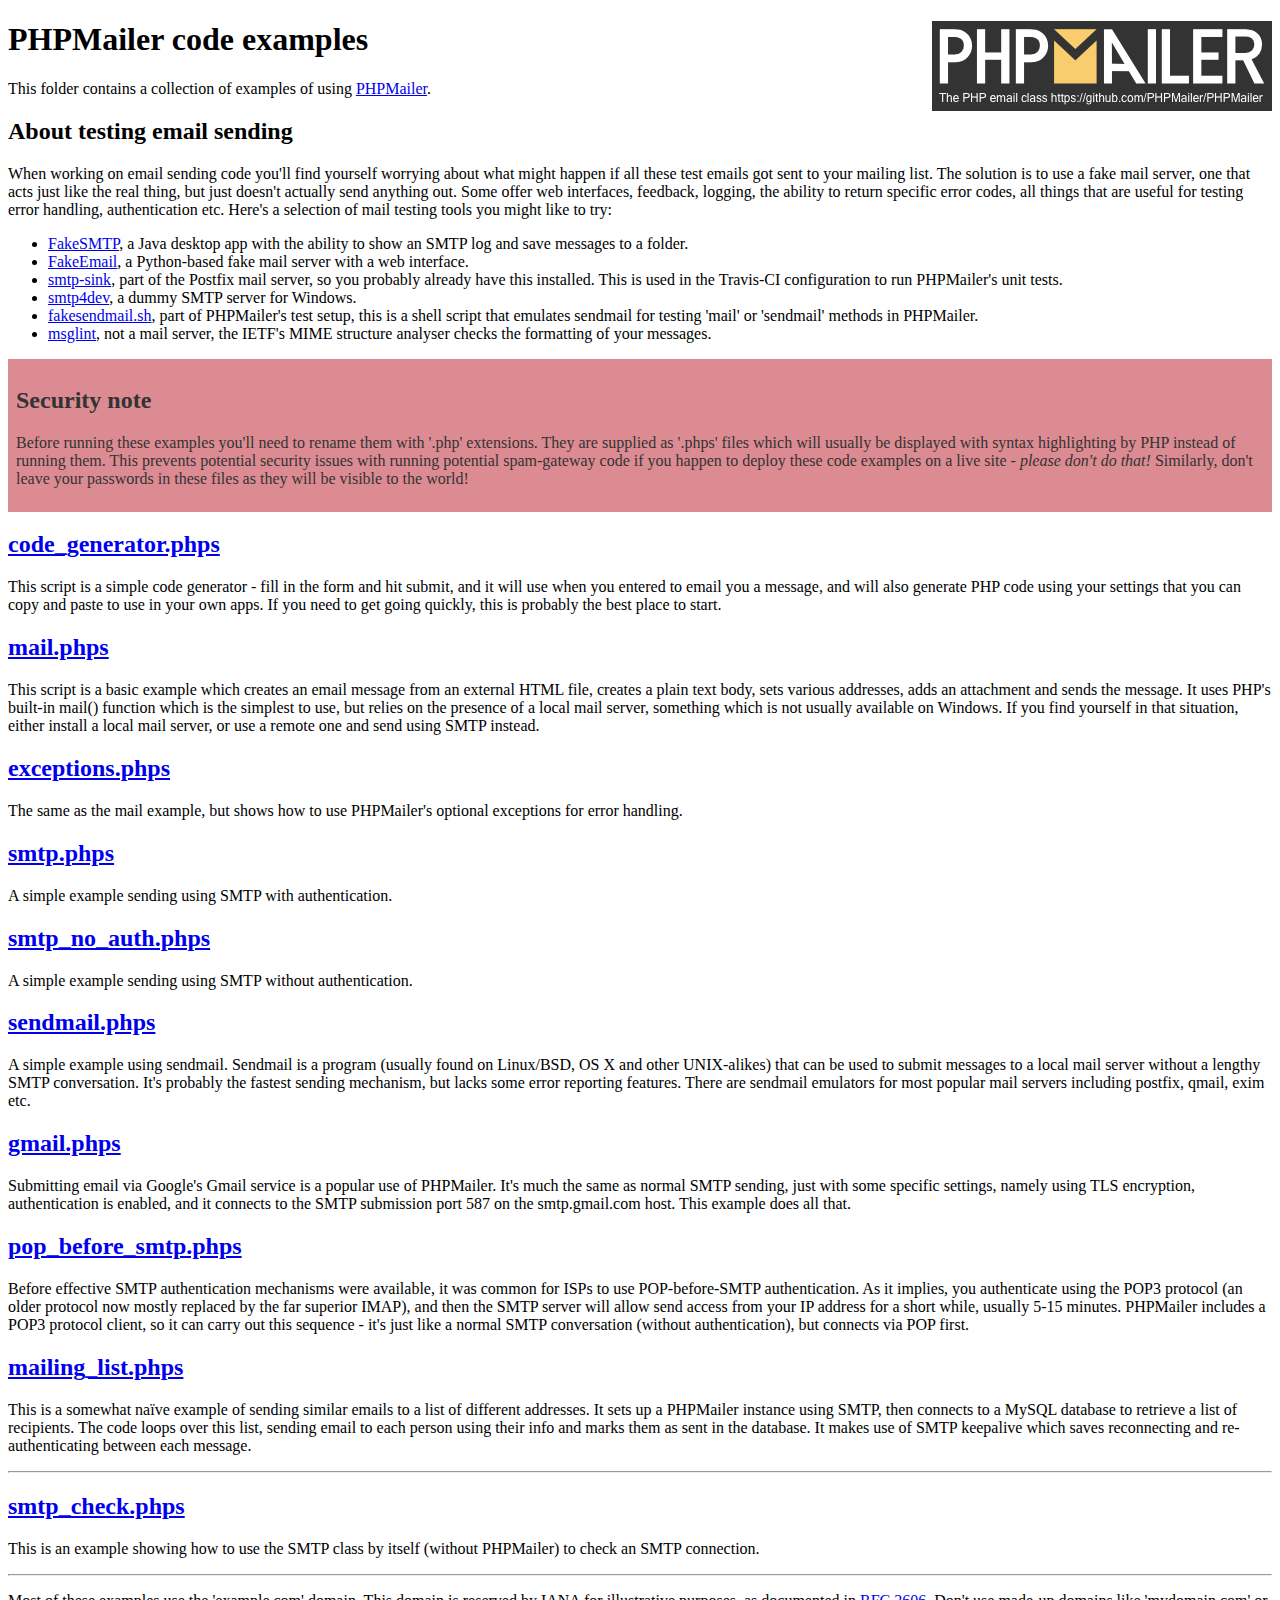
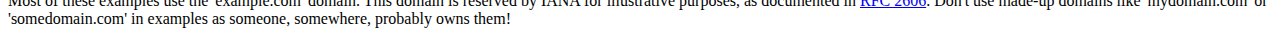
<file: form/php-mailer/examples/index.html>
<!DOCTYPE html>
<html>
<head>
	<meta charset="UTF-8">
	<title>PHPMailer Examples</title>
</head>
<body>
<h1>PHPMailer code examples<a href="https://github.com/PHPMailer/PHPMailer"><img src="images/phpmailer.png" style="float:right; border:0;" alt="PHPMailer logo"></a></h1>
<p>This folder contains a collection of examples of using <a href="https://github.com/PHPMailer/PHPMailer">PHPMailer</a>.</p>
<h2>About testing email sending</h2>
<p>When working on email sending code you'll find yourself worrying about what might happen if all these test emails got sent to your mailing list. The solution is to use a fake mail server, one that acts just like the real thing, but just doesn't actually send anything out. Some offer web interfaces, feedback, logging, the ability to return specific error codes, all things that are useful for testing error handling, authentication etc. Here's a selection of mail testing tools you might like to try:</p>
<ul>
  <li><a href="https://github.com/Nilhcem/FakeSMTP">FakeSMTP</a>, a Java desktop app with the ability to show an SMTP log and save messages to a folder. </li>
  <li><a href="https://github.com/isotoma/FakeEmail">FakeEmail</a>, a Python-based fake mail server with a web interface.</li>
  <li><a href="http://www.postfix.org/smtp-sink.1.html">smtp-sink</a>, part of the Postfix mail server, so you probably already have this installed. This is used in the Travis-CI configuration to run PHPMailer's unit tests.</li>
  <li><a href="http://smtp4dev.codeplex.com">smtp4dev</a>, a dummy SMTP server for Windows.</li>
  <li><a href="https://github.com/PHPMailer/PHPMailer/blob/master/test/fakesendmail.sh">fakesendmail.sh</a>, part of PHPMailer's test setup, this is a shell script that emulates sendmail for testing 'mail' or 'sendmail' methods in PHPMailer.</li>
  <li><a href="http://tools.ietf.org/tools/msglint/">msglint</a>, not a mail server, the IETF's MIME structure analyser checks the formatting of your messages.</li>
</ul>
<div style="padding: 8px; color: #333333; background-color: #dc8b92">
<h2>Security note</h2>
<p>Before running these examples you'll need to rename them with '.php' extensions. They are supplied as '.phps' files which will usually be displayed with syntax highlighting by PHP instead of running them. This prevents potential security issues with running potential spam-gateway code if you happen to deploy these code examples on a live site - <em>please don't do that!</em> Similarly, don't leave your passwords in these files as they will be visible to the world!</p>
</div>
<h2><a href="code_generator.phps">code_generator.phps</a></h2>
<p>This script is a simple code generator - fill in the form and hit submit, and it will use when you entered to email you a message, and will also generate PHP code using your settings that you can copy and paste to use in your own apps. If you need to get going quickly, this is probably the best place to start.</p>
<h2><a href="mail.phps">mail.phps</a></h2>
<p>This script is a basic example which creates an email message from an external HTML file, creates a plain text body, sets various addresses, adds an attachment and sends the message. It uses PHP's built-in mail() function which is the simplest to use, but relies on the presence of a local mail server, something which is not usually available on Windows. If you find yourself in that situation, either install a local mail server, or use a remote one and send using SMTP instead.</p>
<h2><a href="exceptions.phps">exceptions.phps</a></h2>
<p>The same as the mail example, but shows how to use PHPMailer's optional exceptions for error handling.</p>
<h2><a href="smtp.phps">smtp.phps</a></h2>
<p>A simple example sending using SMTP with authentication.</p>
<h2><a href="smtp_no_auth.phps">smtp_no_auth.phps</a></h2>
<p>A simple example sending using SMTP without authentication.</p>
<h2><a href="sendmail.phps">sendmail.phps</a></h2>
<p>A simple example using sendmail. Sendmail is a program (usually found on Linux/BSD, OS X and other UNIX-alikes) that can be used to submit messages to a local mail server without a lengthy SMTP conversation. It's probably the fastest sending mechanism, but lacks some error reporting features. There are sendmail emulators for most popular mail servers including postfix, qmail, exim etc.</p>
<h2><a href="gmail.phps">gmail.phps</a></h2>
<p>Submitting email via Google's Gmail service is a popular use of PHPMailer. It's much the same as normal SMTP sending, just with some specific settings, namely using TLS encryption, authentication is enabled, and it connects to the SMTP submission port 587 on the smtp.gmail.com host. This example does all that.</p>
<h2><a href="pop_before_smtp.phps">pop_before_smtp.phps</a></h2>
<p>Before effective SMTP authentication mechanisms were available, it was common for ISPs to use POP-before-SMTP authentication. As it implies, you authenticate using the POP3 protocol (an older protocol now mostly replaced by the far superior IMAP), and then the SMTP server will allow send access from your IP address for a short while, usually 5-15 minutes. PHPMailer includes a POP3 protocol client, so it can carry out this sequence - it's just like a normal SMTP conversation (without authentication), but connects via POP first.</p>
<h2><a href="mailing_list.phps">mailing_list.phps</a></h2>
<p>This is a somewhat naïve example of sending similar emails to a list of different addresses. It sets up a PHPMailer instance using SMTP, then connects to a MySQL database to retrieve a list of recipients. The code loops over this list, sending email to each person using their info and marks them as sent in the database. It makes use of SMTP keepalive which saves reconnecting and re-authenticating between each message.</p>
<hr>
<h2><a href="smtp_check.phps">smtp_check.phps</a></h2>
<p>This is an example showing how to use the SMTP class by itself (without PHPMailer) to check an SMTP connection.</p>
<hr>
<p>Most of these examples use the 'example.com' domain. This domain is reserved by IANA for illustrative purposes, as documented in <a href="http://tools.ietf.org/html/rfc2606">RFC 2606</a>. Don't use made-up domains like 'mydomain.com' or 'somedomain.com' in examples as someone, somewhere, probably owns them!</p>
</body>
</html>
</file>
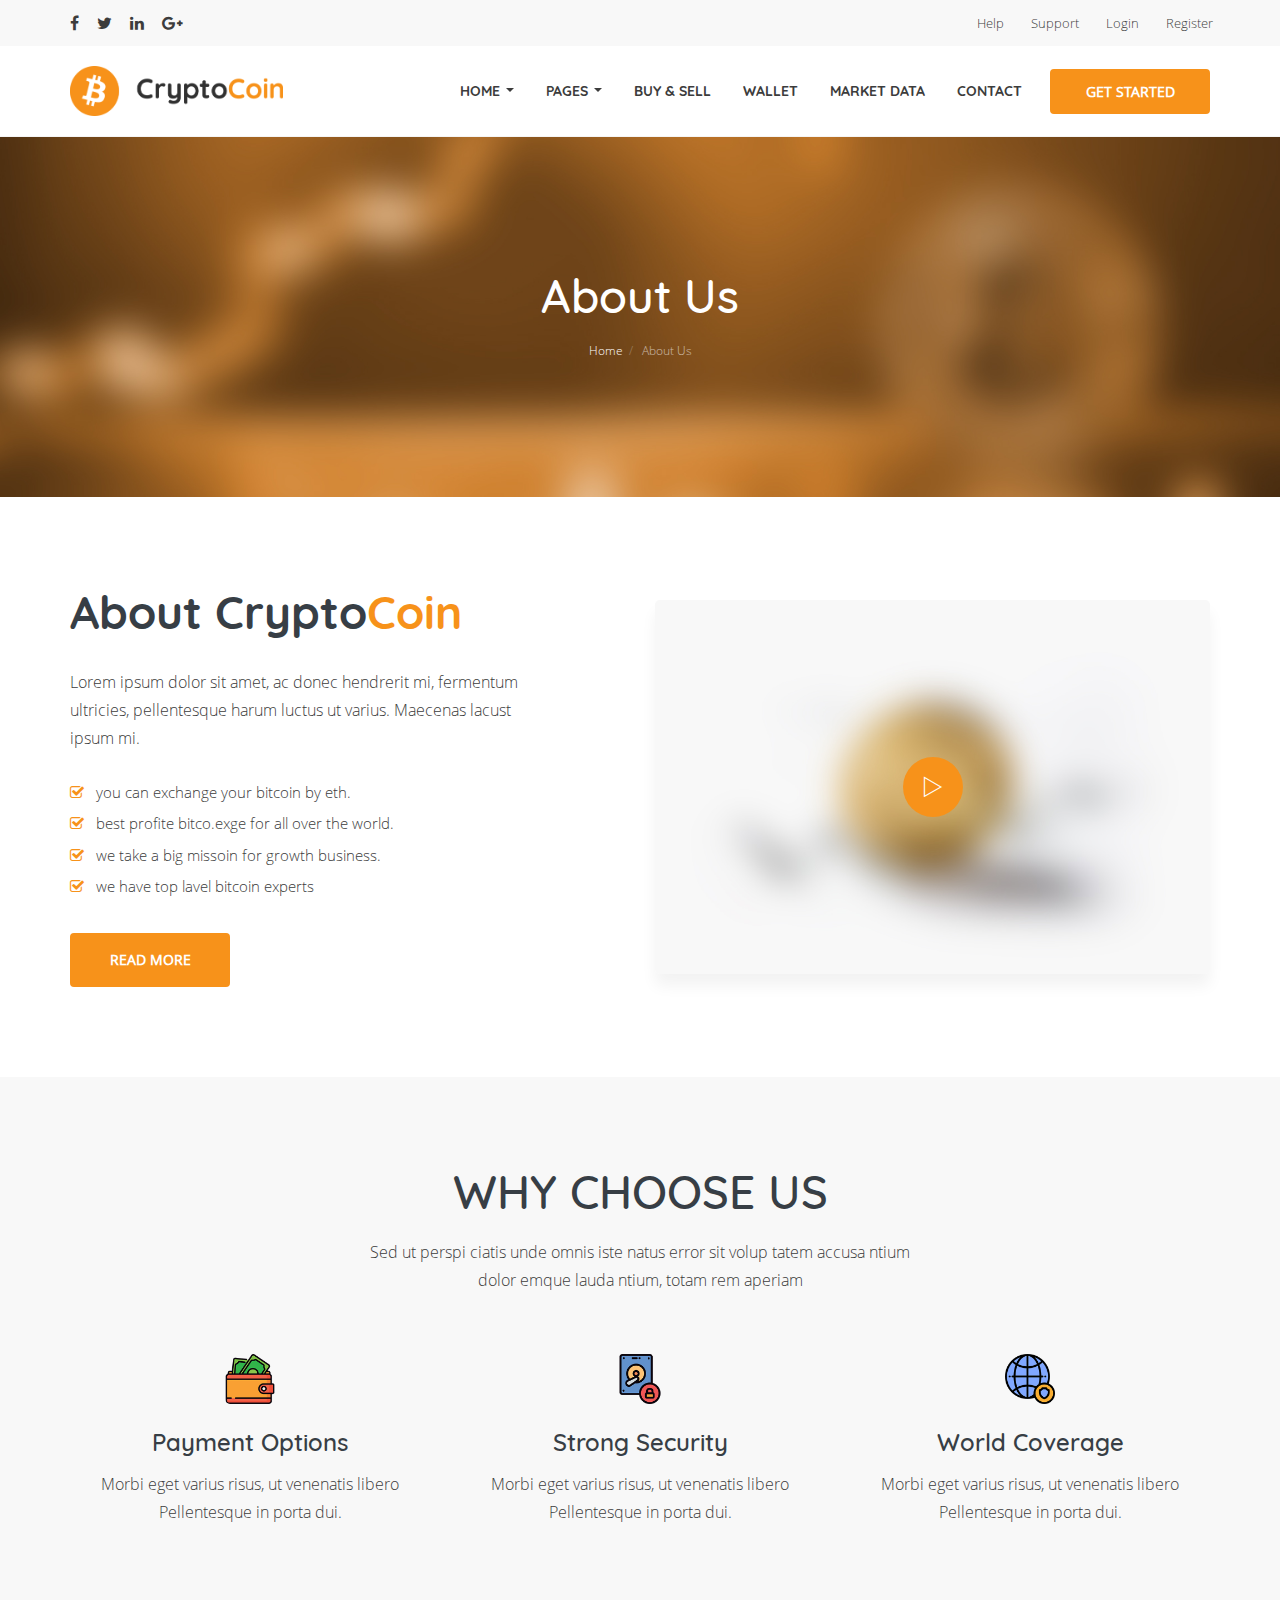
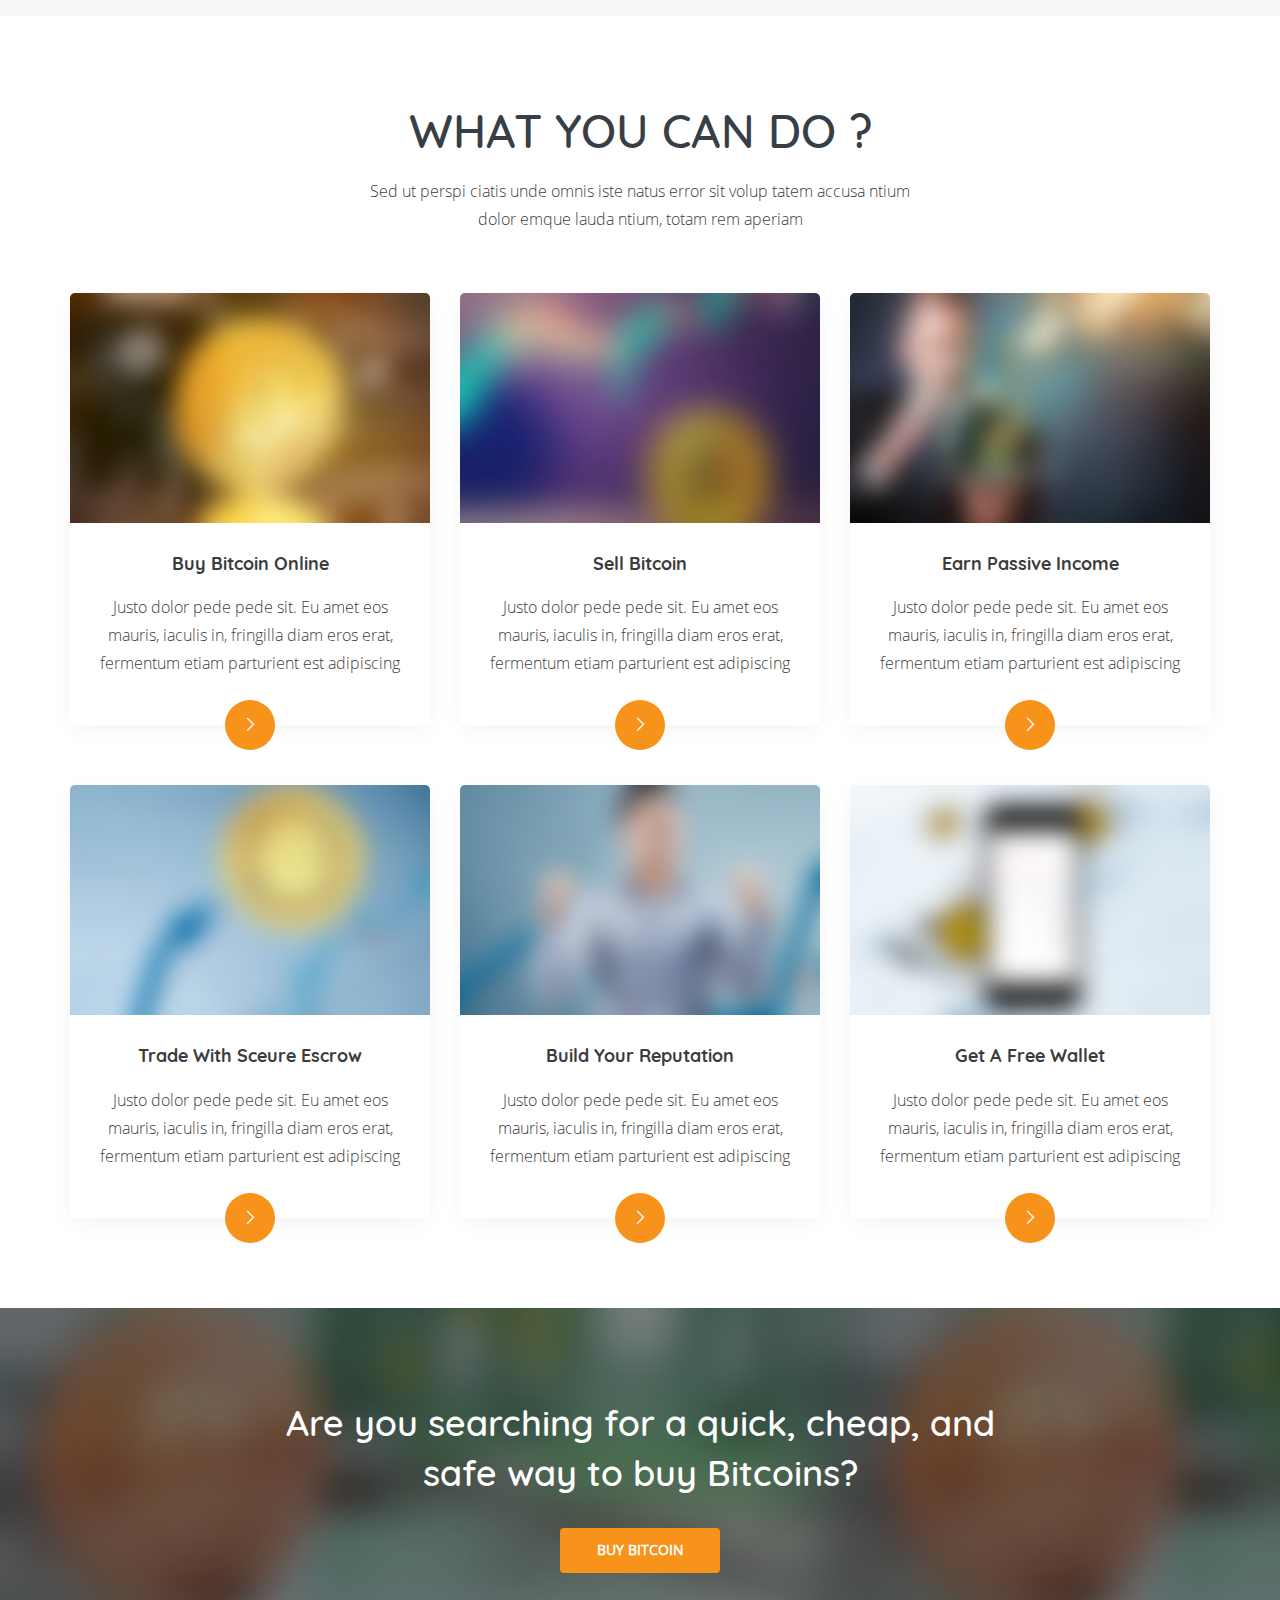
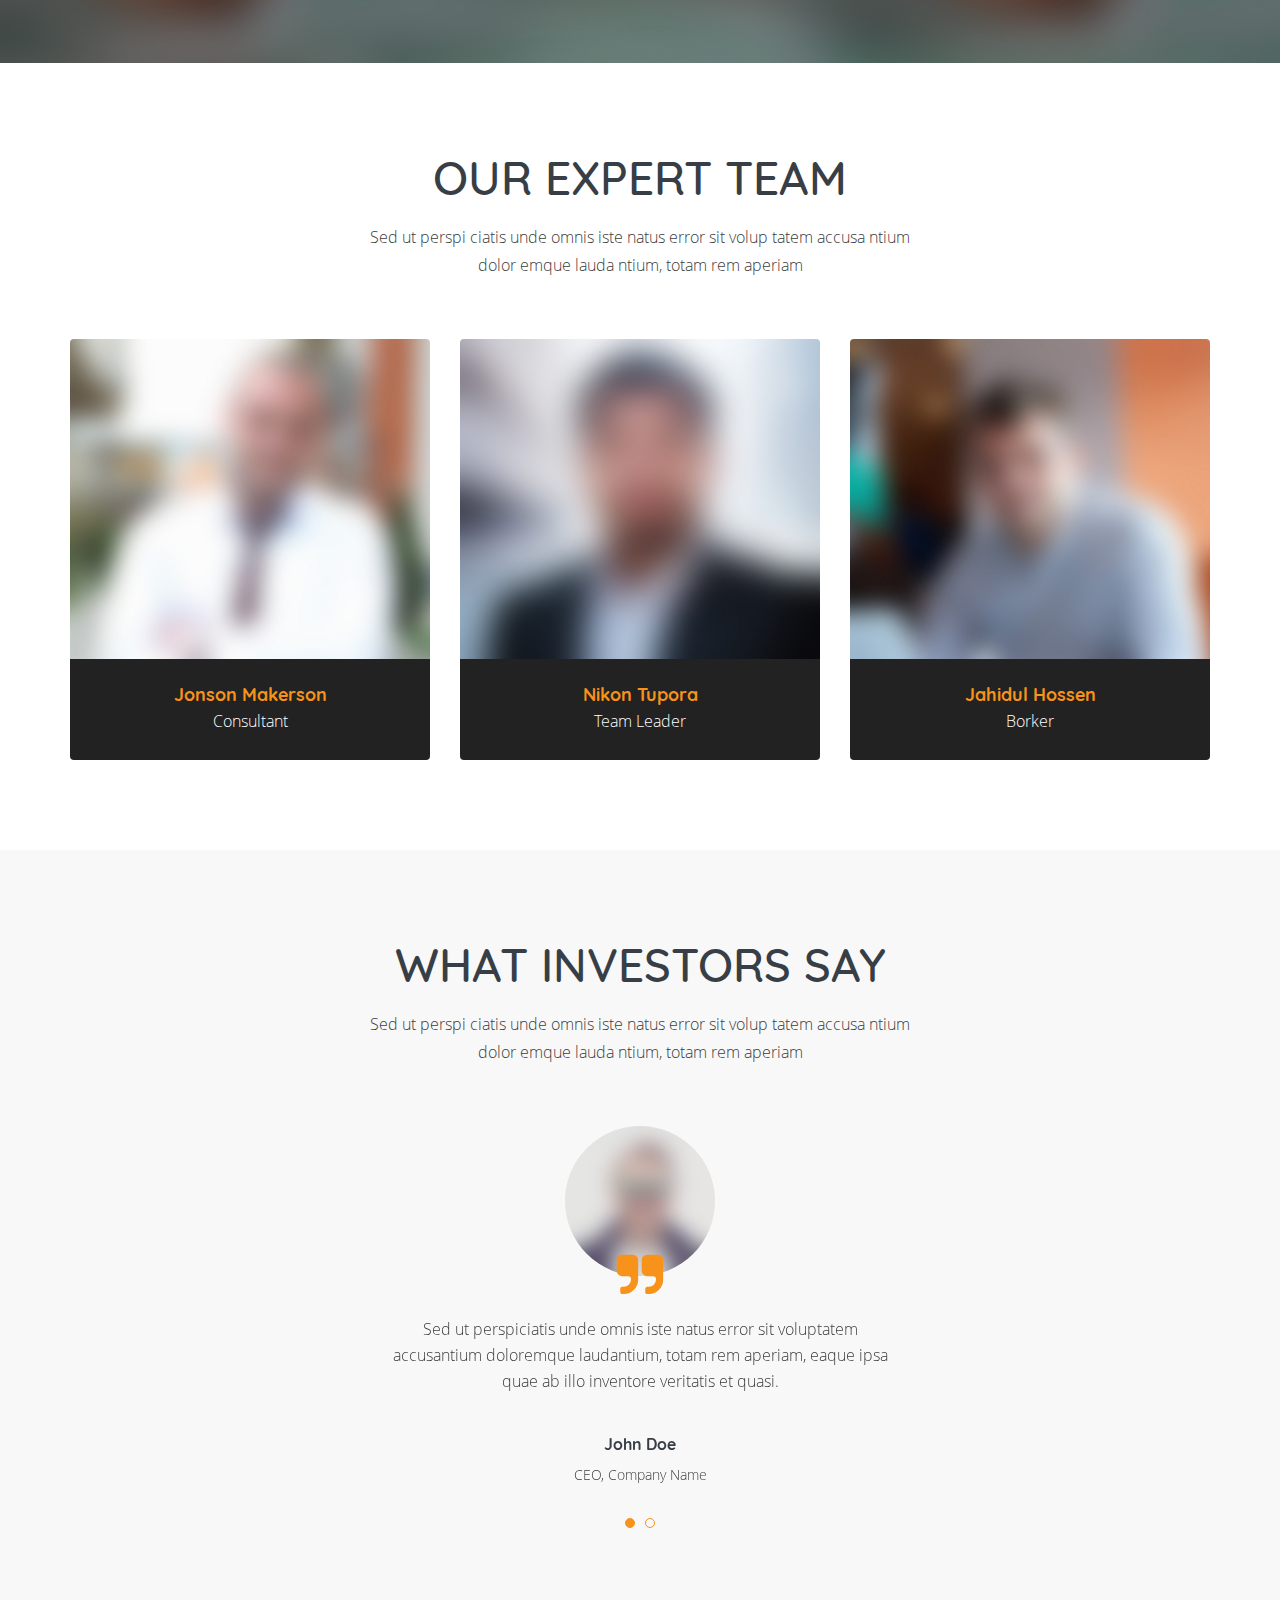
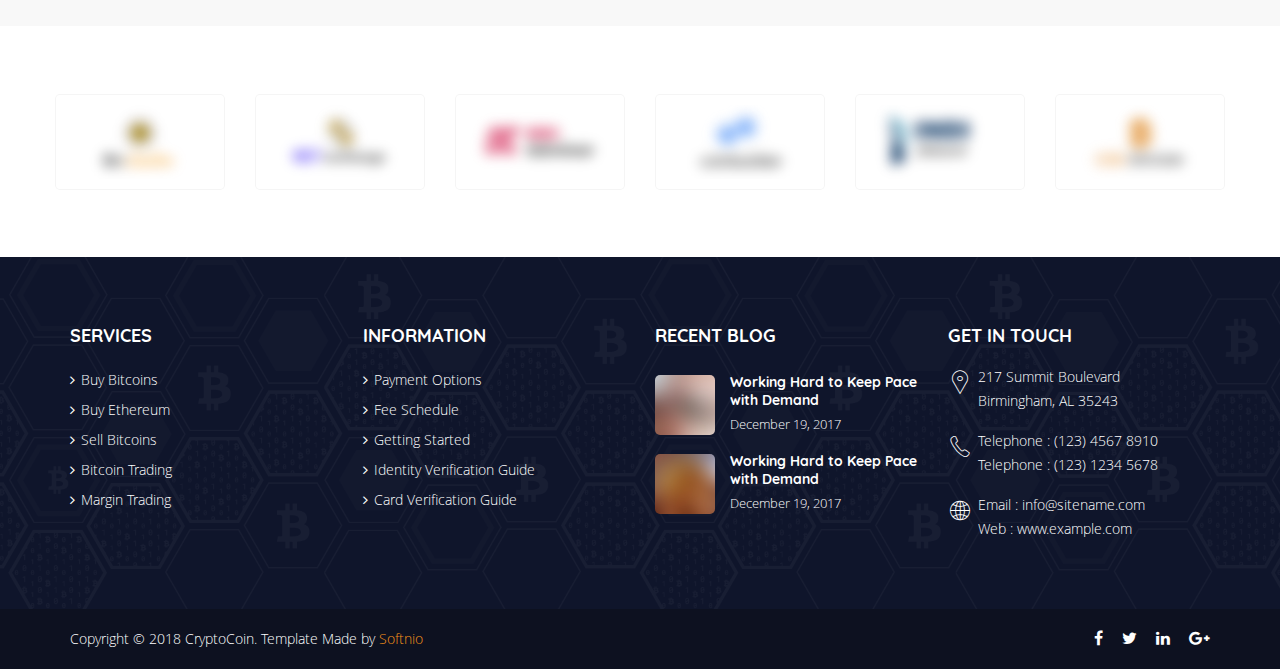
<file: about.html>
<!DOCTYPE html>
<html lang="zxx" class="js">
	<head>
		<meta charset="utf-8">
		<meta name="viewport" content="width=device-width, initial-scale=1.0">
		<meta name="description" content="CryptoCoin is a powerful Bitcoin Crypto Currency Wallet and Mining Template with full of customization options and features">
		<!-- Fav Icon  -->
		<link rel="shortcut icon" href="images/favicon.png">
		<!-- Site Title  -->
		<title>About - CryptoCoin - Bitcoin Crypto Currency Wallet and Mining Template</title>
		<!-- Vendor Bundle CSS -->
		<link rel="stylesheet" href="assets/css/vendor.bundle.css" >
		<!-- Custom styles for this template -->
		<link href="assets/css/style.css" rel="stylesheet">
		<link href="assets/css/theme.css" rel="stylesheet">
		
	</head>
	<body>
	
		<!-- Header --> 
		<header class="site-header header-s1 is-sticky">
			<!-- Topbar -->
			<div class="topbar">
				<div class="container">
					<div class="row">
						<div class="col-sm-6">
							<ul class="social">
								<li><a href="#"><em class="fa fa-facebook"></em></a></li>
								<li><a href="#"><em class="fa fa-twitter"></em></a></li>
								<li><a href="#"><em class="fa fa-linkedin"></em></a></li>
								<li><a href="#"><em class="fa fa-google-plus"></em></a></li>
							</ul>
						</div>
						<div class="col-sm-6 al-right">
							<ul class="top-nav">
								<li><a href="faqs.html">Help</a></li>
								<li><a href="faqs.html">Support</a></li>
								<li><a href="signup.html">Login</a></li>
								<li><a href="signup.html">Register</a></li>
							</ul>
						</div>
					</div>
				</div>
			</div>
			<!-- #end Topbar -->
			<!-- Navbar -->
			<div class="navbar navbar-primary">
				<div class="container relative">
					<!-- Logo -->
					<a class="navbar-brand" href="index.html">
						<img class="logo logo-dark" alt="logo" src="images/logo.png">
						<img class="logo logo-light" alt="logo" src="images/logo_white.png">
					</a>
					<!-- #end Logo -->
					<div class="navbar-header">
						<button type="button" class="navbar-toggle collapsed" data-toggle="collapse" data-target="#mainnav" aria-expanded="false">
							<span class="sr-only">Menu</span>
							<span class="icon-bar"></span>
							<span class="icon-bar"></span>
							<span class="icon-bar"></span>
						</button>
						<div class="quote-btn"><a class="btn" href="contact.html"><span>get started</span></a></div>
					</div>
					<!-- MainNav -->
					<nav class="navbar-collapse collapse" id="mainnav">
						<ul class="nav navbar-nav">
							<li class="dropdown"><a href="#" class="dropdown-toggle">Home <b class="caret"></b></a>
								<ul class="dropdown-menu">
									<li><a href="index.html">Home - Default</a></li>
									<li><a href="index-wallet.html">Home - Wallet</a></li>
									<li><a href="index-mining.html">Home - Mining</a></li>
								</ul>
							</li>
							<li class="dropdown"><a href="#" class="dropdown-toggle">Pages <b class="caret"></b></a>
								<ul class="dropdown-menu">
									<li><a href="#">About Pages</a>
										<ul class="dropdown-menu">
											<li><a href="about.html">About Us</a></li>
											<li><a href="teams.html">Teams</a></li>
											<li><a href="testimonial.html">Testimonial</a></li>
										</ul>
									</li>
									<li><a href="#">Service Pages</a>
										<ul class="dropdown-menu">
											<li><a href="service.html">Service List</a></li>
											<li><a href="service-single.html">Service Single</a></li>
										</ul>
									</li>
									<li><a href="#">BitCoin Pages</a>
										<ul class="dropdown-menu">
											<li><a href="work-process.html">How it Works</a></li>
											<li><a href="buy-sell.html">Buy &amp; Sell</a></li>
											<li><a href="wallet-features.html">Wallet Features</a></li>
											<li><a href="market-data.html">Market Data</a></li>
											<li><a href="pricing.html">Pricing</a></li>
										</ul>
									</li>
									<li><a href="#">Blog Pages</a>
										<ul class="dropdown-menu">
											<li><a href="blog.html">Blog List</a></li>
											<li><a href="blog-single.html">Blog Single</a></li>
										</ul>
									</li>
									<li><a href="#">Miscellaneous Pages</a>
										<ul class="dropdown-menu">
											<li><a href="pricing-table.html">Pricing Table</a></li>
											<li><a href="signup.html">Sign In/Sign Up</a></li>
											<li><a href="faqs.html">Faq/Support</a></li>
											<li><a href="contact.html">Contact</a></li>
										</ul>
									</li>
									<li><a href="typography.html">Typography</a></li>
								</ul>
							</li>
							<li><a href="buy-sell.html">buy &amp; Sell</a></li>
							<li><a href="wallet-features.html">wallet</a></li>
							<li><a href="market-data.html">Market data</a></li>
							<li><a href="contact.html">Contact</a></li>
							<li class="quote-btn hidden-xs hidden-sm"><a class="btn" href="contact.html">get started</a></li>
						</ul>
					</nav>
					<!-- #end MainNav -->
				</div>
			</div>
			<!-- #end Navbar -->
			<!-- Banner/Slider -->
			<div class="page-head section row-vm light">
				<div class="imagebg">
					<img src="images/page-inside-bg.jpg" alt="page-head">
				</div>
				<div class="container">
					<div class="row text-center">
						<div class="col-md-12">
							<h2>About Us</h2>
							<div class="page-breadcrumb">
								<ul class="breadcrumb">
									<li><a href="index.html">Home</a></li>
									<li class="active"><span>About Us</span></li>
								</ul>
							</div>
						</div>
					</div>
				</div>
			</div>
			<!-- #end Banner/Slider -->
		</header>
    		
     	<!--Section -->
       	<div class="section section-pad">
       		<div class="container">
       			<div class="row row-vm">
       				<div class="col-md-5 res-m-bttm">
						<div class="text-block">
							<h2>About Crypto<span>Coin</span></h2>
							<p>Lorem ipsum dolor sit amet, ac donec hendrerit mi, fermentum ultricies, pellentesque harum luctus ut varius. Maecenas lacust ipsum mi.</p>
							<ul>
								<li>you can exchange your bitcoin by eth.</li>
								<li>best profite bitco.exge for all over the world.</li>
								<li>we take a big missoin for growth business. </li>
								<li>we have top lavel bitcoin experts</li>
							</ul>
							<a href="#" class="btn btn-alt">Read More</a>
						</div>
       				</div>
       				<div class="col-md-6 col-md-offset-1">
       					<div class="video-block round">
       						<img src="images/video-md-a.jpg" alt="photo-md" class="img-shadow">
       						<a href="https://www.youtube.com/watch?v=N6NscwzbMvI" class="video-play"><span class="pe pe-7s-play"></span></a>
       					</div>
       				</div>
       			</div>
       		</div>
       	</div>
       	<!--End Section -->
       	
       	<!--Section -->
       	<div class="section section-pad bg-grey">
       		<div class="container">
       			<div class="section-head">
					<div class="row text-center">
						<div class="col-md-6 col-md-offset-3 col-sm-8 col-sm-offset-2">
							<h2 class="heading-section">Why choose Us</h2>
							<p>Sed ut perspi ciatis unde omnis iste natus error sit volup tatem accusa ntium dolor emque lauda ntium, totam rem aperiam</p>
						</div>
					</div>
       			</div>
       			<div class="gaps size-3x"></div>
				<div class="row text-center">
					<div class="col-md-4 res-m-bttm-lg">
						<div class="box-alt">
							<div class="image-icon">
								<img src="images/box-icon-f.png" alt="box-icon">
							</div>
							<h4>Payment Options</h4>
							<p>Morbi eget varius risus, ut venenatis libero Pellentesque in porta dui.</p>
						</div>
					</div>
					<div class="col-md-4">
						<div class="box-alt">
							<div class="image-icon">
								<img src="images/box-icon-g.png" alt="box-icon">
							</div>
							<h4>Strong Security</h4>
							<p>Morbi eget varius risus, ut venenatis libero Pellentesque in porta dui.</p>
						</div>
					</div>
					<div class="col-md-4">
						<div class="box-alt">
							<div class="image-icon">
								<img src="images/box-icon-h.png" alt="box-icon">
							</div>
							<h4>World Coverage</h4>
							<p>Morbi eget varius risus, ut venenatis libero Pellentesque in porta dui.</p>
						</div>
					</div>
				</div>
       		</div>
       	</div>
       	<!--End Section -->
       	
       	<!--Section -->
       	<div class="section section-pad">
       		<div class="container">
       			<div class="section-head">
					<div class="row text-center">
						<div class="col-md-6 col-md-offset-3 col-sm-8 col-sm-offset-2">
							<h2 class="heading-section">what you can do ?</h2>
							<p>Sed ut perspi ciatis unde omnis iste natus error sit volup tatem accusa ntium dolor emque lauda ntium, totam rem aperiam</p>
						</div>
					</div>
       			</div>
       			<div class="gaps size-3x"></div>
       			<div class="row text-center">
       				<div class="col-md-4 col-sm-6">
       					<div class="service-box shadow round">
       						<div class="service-thumb">
       							<a href="service-single.html"><img src="images/service-thumb-a.jpg" alt="service"></a>
       						</div>
       						<div class="service-entry">
       							<h5>Buy Bitcoin Online</h5>
       							<p>Justo dolor pede pede sit. Eu amet eos mauris, iaculis in, fringilla diam eros erat, fermentum etiam parturient est adipiscing</p>
       							<a href="service-single.html" class="btn-icon"><span class="pe pe-7s-angle-right"></span></a>
       						</div>
       					</div>
						<div class="gaps size-3x"></div>
       				</div>
       				<div class="col-md-4 col-sm-6">
       					<div class="service-box shadow round">
       						<div class="service-thumb">
       							<a href="service-single.html"><img src="images/service-thumb-b.jpg" alt="service"></a>
       						</div>
       						<div class="service-entry">
       							<h5>sell bitcoin</h5>
       							<p>Justo dolor pede pede sit. Eu amet eos mauris, iaculis in, fringilla diam eros erat, fermentum etiam parturient est adipiscing</p>
       							<a href="service-single.html" class="btn-icon"><span class="pe pe-7s-angle-right"></span></a>
       						</div>
       					</div>
						<div class="gaps size-3x"></div>
       				</div>
       				<div class="col-md-4 col-sm-6">
       					<div class="service-box shadow round">
       						<div class="service-thumb">
       							<a href="service-single.html"><img src="images/service-thumb-c.jpg" alt="service"></a>
       						</div>
       						<div class="service-entry">
       							<h5>earn passive income</h5>
       							<p>Justo dolor pede pede sit. Eu amet eos mauris, iaculis in, fringilla diam eros erat, fermentum etiam parturient est adipiscing</p>
       							<a href="service-single.html" class="btn-icon"><span class="pe pe-7s-angle-right"></span></a>
       						</div>
       					</div>
						<div class="gaps size-3x"></div>
       				</div>
       				<div class="col-md-4 col-sm-6 res-m-bttm-3x">
       					<div class="service-box shadow round">
       						<div class="service-thumb">
       							<a href="service-single.html"><img src="images/service-thumb-d.jpg" alt="service"></a>
       						</div>
       						<div class="service-entry">
       							<h5>trade with sceure escrow</h5>
       							<p>Justo dolor pede pede sit. Eu amet eos mauris, iaculis in, fringilla diam eros erat, fermentum etiam parturient est adipiscing</p>
       							<a href="service-single.html" class="btn-icon"><span class="pe pe-7s-angle-right"></span></a>
       						</div>
       					</div>
       				</div>
       				<div class="col-md-4 col-sm-6 res-m-bttm-3x">
       					<div class="service-box shadow round">
       						<div class="service-thumb">
       							<a href="service-single.html"><img src="images/service-thumb-e.jpg" alt="service"></a>
       						</div>
       						<div class="service-entry">
       							<h5>build your reputation</h5>
       							<p>Justo dolor pede pede sit. Eu amet eos mauris, iaculis in, fringilla diam eros erat, fermentum etiam parturient est adipiscing</p>
       							<a href="service-single.html" class="btn-icon"><span class="pe pe-7s-angle-right"></span></a>
       						</div>
       					</div>
       				</div>
       				<div class="col-md-4 col-sm-6 res-m-bttm-3x">
       					<div class="service-box shadow round">
       						<div class="service-thumb">
       							<a href="service-single.html"><img src="images/service-thumb-f.jpg" alt="service"></a>
       						</div>
       						<div class="service-entry">
       							<h5>get a free wallet</h5>
       							<p>Justo dolor pede pede sit. Eu amet eos mauris, iaculis in, fringilla diam eros erat, fermentum etiam parturient est adipiscing</p>
       							<a href="service-single.html" class="btn-icon"><span class="pe pe-7s-angle-right"></span></a>
       						</div>
       					</div>
       				</div>
       			</div>
       		</div>
       	</div>
       	<!--End Section -->
       	
       	
    	<!-- Section -->
    	<div class="section section-pad cta-section light has-bg dark-filter">
    		<div class="imagebg has-parallax">
				<img src="images/cta-bg.jpg" alt="cta-bg">
			</div>
    		<div class="container">
    			<div class="row text-center">
    				<div class="col-md-8 col-md-offset-2">
    					<h3>Are you searching for a quick, cheap, and safe way to buy Bitcoins? </h3>
    					<a href="#" class="btn btn-md">buy bitcoin</a>
    				</div>
    			</div>
    		</div>
    	</div>
     	<!-- End Section -->
      	
       	<!--Section -->
       	<div class="section section-pad">
       		<div class="container">
       			<div class="section-head">
					<div class="row text-center">
						<div class="col-md-6 col-md-offset-3 col-md-offset-3 col-sm-8 col-sm-offset-2">
							<h2 class="heading-section">our expert team</h2>
							<p>Sed ut perspi ciatis unde omnis iste natus error sit volup tatem accusa ntium dolor emque lauda ntium, totam rem aperiam</p>
						</div>
					</div>
       			</div>
       			<div class="gaps size-3x"></div>
       			<div class="row text-center">
       				<div class="col-md-4 col-md-offset-0 col-sm-8 col-sm-offset-2 res-m-bttm">
       					<div class="team-member">
       						<div class="team-thumb">
       							<img src="images/team-thumb-a.jpg" alt="team-thumb">
       							<div class="team-thumb-overlay">
       								<ul class="team-social">
       									<li><a href="#"><span class="fa fa-facebook"></span></a></li>
       									<li><a href="#"><span class="fa fa-twitter"></span></a></li>
       									<li><a href="#"><span class="fa fa-instagram"></span></a></li>
       								</ul>
       							</div>
       						</div>
       						<div class="team-info">
       							<h5 class="team-name">jonson makerson</h5>
       							<span class="team-title">consultant</span>
       						</div>
       					</div>
       				</div>
       				<div class="col-md-4 col-md-offset-0 col-sm-8 col-sm-offset-2 res-m-bttm">
       					<div class="team-member">
       						<div class="team-thumb">
       							<img src="images/team-thumb-b.jpg" alt="team-thumb">
       							<div class="team-thumb-overlay">
       								<ul class="team-social">
       									<li><a href="#"><span class="fa fa-facebook"></span></a></li>
       									<li><a href="#"><span class="fa fa-twitter"></span></a></li>
       									<li><a href="#"><span class="fa fa-instagram"></span></a></li>
       								</ul>
       							</div>
       						</div>
       						<div class="team-info">
       							<h5 class="team-name">nikon tupora</h5>
       							<span class="team-title">team leader</span>
       						</div>
       					</div>
       				</div>
       				<div class="col-md-4 col-md-offset-0 col-sm-8 col-sm-offset-2 res-m-bttm">
       					<div class="team-member">
       						<div class="team-thumb">
       							<img src="images/team-thumb-c.jpg" alt="team-thumb">
       							<div class="team-thumb-overlay">
       								<ul class="team-social">
       									<li><a href="#"><span class="fa fa-facebook"></span></a></li>
       									<li><a href="#"><span class="fa fa-twitter"></span></a></li>
       									<li><a href="#"><span class="fa fa-instagram"></span></a></li>
       								</ul>
       							</div>
       						</div>
       						<div class="team-info">
       							<h5 class="team-name">jahidul hossen</h5>
       							<span class="team-title">borker</span>
       						</div>
       					</div>
       				</div>
       			</div>
       		</div>
       	</div>
       	<!--End Section -->
       	
       	<!--Section -->
       	<div class="section section-pad bg-grey">
       		<div class="container">
       			<div class="section-head">
					<div class="row text-center">
						<div class="col-md-6 col-md-offset-3 col-sm-8 col-sm-offset-2">
							<h2 class="heading-section">What investors say</h2>
							<p>Sed ut perspi ciatis unde omnis iste natus error sit volup tatem accusa ntium dolor emque lauda ntium, totam rem aperiam</p>
						</div>
					</div>
       			</div>
       			<div class="gaps size-3x"></div>
       			<div class="row text-center">
       				<div class="col-md-6 col-md-offset-3">
       					<div class="testimonial-carousel has-carousel" data-items="1" data-loop="true" data-dots="true" data-auto="true">
       						<div class="testimonial-item">
       							<div class="client-photo circle">
       								<img src="images/client-a.jpg" alt="client">
       								<em class="fa fa-quote-right"></em>
       							</div>
       							<blockquote>Sed ut perspiciatis unde omnis iste natus error sit voluptatem accusantium doloremque laudantium, totam rem aperiam, eaque ipsa quae ab illo inventore veritatis et quasi.</blockquote>
       							<div class="client-info">
       								<h6>John Doe</h6>
       								<span>CEO, Company Name</span>
       							</div>
       						</div>
       						<div class="testimonial-item">
       							<div class="client-photo circle">
       								<img src="images/client-a.jpg" alt="client">
       								<em class="fa fa-quote-right"></em>
       							</div>
       							<blockquote>Sed ut perspiciatis unde omnis iste natus error sit voluptatem accusantium doloremque laudantium, totam rem aperiam, eaque ipsa quae ab illo inventore veritatis et quasi.</blockquote>
       							<div class="client-info">
       								<h6>John Doe</h6>
       								<span>CEO, Company Name</span>
       							</div>
       						</div>
       					</div>
       				</div>
       			</div>
       		</div>
       	</div>
       	<!--End Section -->
       	
       	<!-- Section -->
		<div class="section section-pad-md">
			<div class="container">
				<div class="content row">
					<div class="owl-carousel has-carousel no-dots"  data-items="6" data-loop="true" data-dots="false" data-auto="false">
						<div class="logo-item"><img alt="" width="190" height="82" src="images/cl-logo1.png"></div>
						<div class="logo-item"><img alt="" width="190" height="82" src="images/cl-logo2.png"></div>
						<div class="logo-item"><img alt="" width="190" height="82" src="images/cl-logo3.png"></div>
						<div class="logo-item"><img alt="" width="190" height="82" src="images/cl-logo4.png"></div>
						<div class="logo-item"><img alt="" width="190" height="82" src="images/cl-logo5.png"></div>
						<div class="logo-item"><img alt="" width="190" height="82" src="images/cl-logo6.png"></div>
					</div>

				</div>
			</div>	
		</div>
		<!-- End Section -->
		
       	<!-- Section Footer -->
		<div class="footer-section section section-pad-md light bg-footer">
			<div class="imagebg footerbg">
				<img src="images/footer-bg.png" alt="footer-bg">
			</div>
			<div class="container">
				<div class="row">
					<div class="col-md-3 col-sm-6 wgs-box res-m-bttm">
						<!-- Each Widget -->
						<div class="wgs-footer wgs-menu">
							<h5 class="wgs-title ucap">Services</h5>
							<div class="wgs-content">
								<ul class="menu">
									<li><a href="#">Buy Bitcoins</a></li>
									<li><a href="#">Buy Ethereum</a></li>
									<li><a href="#">Sell Bitcoins</a></li>
									<li><a href="#">Bitcoin Trading</a></li>
									<li><a href="#">Margin Trading</a></li>
								</ul>
							</div>
						</div>
						<!-- End Widget -->
					</div>
					<div class="col-md-3 col-sm-6 wgs-box res-m-bttm">
						<!-- Each Widget -->
						<div class="wgs-footer wgs-menu">
							<h5 class="wgs-title ucap">Information</h5>
							<div class="wgs-content">
								<ul class="menu">
									<li><a href="#">Payment Options</a></li>
									<li><a href="#">Fee Schedule</a></li>
									<li><a href="#">Getting Started</a></li>
									<li><a href="#">Identity Verification Guide</a></li>
									<li><a href="#">Card Verification Guide</a></li>
								</ul>
							</div>
						</div>
						<!-- End Widget -->
					</div>
					<div class="col-md-3 col-sm-6 wgs-box res-m-bttm">
						<!-- Each Widget -->
						<div class="wgs-footer wgs-post">
							<h5 class="wgs-title ucap">Recent Blog</h5>
							<div class="wgs-content">
								<div class="wgs-post-single">
									<div class="wgs-post-thumb">
										<img src="images/post-thumb-sm-b.jpg" alt="post-thumb">
									</div>
									<div class="wgs-post-entry">
										<h6 class="wgs-post-title"><a href="blog-single.html">Working Hard to Keep Pace with Demand </a></h6>
										<span class="wgs-post-meta">December 19, 2017</span>
									</div>
								</div>
								<div class="wgs-post-single">
									<div class="wgs-post-thumb">
										<img src="images/post-thumb-sm-c.jpg" alt="post-thumb">
									</div>
									<div class="wgs-post-entry">
										<h6 class="wgs-post-title"><a href="blog-single.html">Working Hard to Keep Pace with Demand </a></h6>
										<span class="wgs-post-meta">December 19, 2017</span>
									</div>
								</div>
							</div>
						</div>
						<!-- End Widget -->
					</div>
					<div class="col-md-3 col-sm-6 wgs-box res-m-bttm">
						<!-- Each Widget -->
						<div class="wgs-footer wgs-contact">
							<h5 class="wgs-title ucap">get in touch</h5>
							<div class="wgs-content">
								<ul class="wgs-contact-list">
									<li><span class="pe pe-7s-map-marker"></span>217 Summit Boulevard <br/>Birmingham, AL 35243</li>
									<li><span class="pe pe-7s-call"></span>Telephone : (123) 4567 8910 <br/>Telephone : (123) 1234 5678</li>
									<li><span class="pe pe-7s-global"></span>Email : <a href="mailto:info@sitename.com">info@sitename.com</a> <br/>Web : <a href="http://example.com">www.example.com</a></li>
								</ul>
							</div>
						</div>
						<!-- End Widget -->
					</div>
				</div>
			</div>	
		</div>
		<!-- End Section -->
		
		<!-- Copyright -->
		<div class="copyright light">
			<div class="container">
				<div class="row">
					<div class="site-copy col-sm-7">
						<p>Copyright &copy; 2018 CryptoCoin. Template Made by <a href="https://themeforest.net/user/softnio/portfolio?ref=softnio">Softnio</a></p>
					</div>
					<div class="col-sm-5 text-right mobile-left">
						<ul class="social">
							<li><a href="#"><em class="fa fa-facebook"></em></a></li>
							<li><a href="#"><em class="fa fa-twitter"></em></a></li>
							<li><a href="#"><em class="fa fa-linkedin"></em></a></li>
							<li><a href="#"><em class="fa fa-google-plus"></em></a></li>
						</ul>
					</div>
				</div>
			</div>
		</div>
		<!-- End Copyright -->
		
		<!-- Preloader !remove please if you do not want -->
		<div id="preloader"><div id="status">&nbsp;</div></div> 
		<!-- Preloader End -->
		
		<!-- JavaScript
		================================================== -->
		<!-- Placed at the end of the document so the pages load faster -->
		
		<script src="assets/js/jquery.bundle.js"></script>
		<script src="assets/js/script.js"></script>
		
	</body>
</html>
</file>
<file: assets/css/theme.css>
/*!
Template :	CryptoCoin @by Softnio
Preset   :	Default
Version	 :	1.0.1
Updated	 :	01.29.2018
*/
h1.color-secondary, h2.color-secondary, h3.color-secondary, h4.color-secondary, h5.color-secondary, h6.color-secondary, .h1.color-secondary, .h2.color-secondary, .h3.color-secondary, .h4.color-secondary, .h5.color-secondary, .h6.color-secondary { color: #f7921a; }
h1.color-primary, h2.color-primary, h3.color-primary, h4.color-primary, h5.color-primary, h6.color-primary, .h1.color-primary, .h2.color-primary, .h3.color-primary, .h4.color-primary, .h5.color-primary, .h6.color-primary { color: #f7921a; }

h1 span, h2 span, h3 span, h4 span, h5 span, h6 span { color: #f7921a; }

.heading-section.color-secondary { color: #f7921a; }
.heading-section.color-primary { color: #f7921a; }

.heading-sm-lead.color-primary, .heading-md-lead.color-primary { color: #f7921a; }
.heading-sm-lead.color-secondary, .heading-md-lead.color-secondary { color: #f7921a; }

.with-line::after { background-color: #f7921a; }

blockquote p:last-child strong { color: #f7921a; }

a { color: #f7921a; }
a:hover, a:focus, a:active { color: #f7921a; }

.color-primary { color: #f7921a; }

.color-secondary { color: #f7921a; }

.bg-primary { background: #f7921a; }

.bg-secondary { background: #f7921a; }

.bg-light-primary { background-color: rgba(247, 146, 26, 0.1); }

.bg-light-secondary { background-color: rgba(247, 146, 26, 0.1); }

.accordion .panel-title a { color: #f7921a; }
.accordion.filled .panel-title a { color: #f7921a; }

.icon-box { color: #f7921a; }
.icon-box.sqaure, .icon-box.round, .icon-box.circle { border-color: #f7921a; }
.icon-box.icon-bg { background-color: #f7921a; }
.icon-box.icon-bg-alt { background-color: #f7921a; }
.icon-box.light.icon-bg { color: #f7921a; }
.icon-box.style-s1, .icon-box.style-s2 { background-color: #f7921a; }
.icon-box.style-s2 { background-color: #f7921a; }
.icon-box.style-s3, .icon-box.style-s4 { border-color: #f7921a; color: #f7921a; }
.icon-box.style-s4 { border-color: #f7921a; color: #f7921a; }

.image-slice .section-bg:not(.section-bg-r):after { background: #f7921a; }
.image-slice .section-bg.section-bg-alt:not(.section-bg-r):after { background: #f7921a; }

.has-bg.bg-primary:after { background-color: #f7921a; }
.has-bg.bg-secondary:after { background-color: #f7921a; }

.tab-custom .nav-tabs li:last-child a { border-right-color: #f7921a; }
.tab-custom .nav-tabs li > a { border: 1px solid #f7921a; }
.tab-custom .nav-tabs li.active > a, .tab-custom .nav-tabs li.active > a:hover, .tab-custom .nav-tabs li.active > a:focus, .tab-custom .nav-tabs li > a:hover, .tab-custom .nav-tabs li > a:focus { background: #f7921a; border-color: #f7921a; }

.feature-intro a.btn-link { color: #f7921a; }

.owl-dots .owl-dot { border: 1px solid #f7921a; }
.owl-dots .owl-dot.active { background: #f7921a; }

.owl-theme .owl-nav .owl-prev, .owl-theme .owl-nav .owl-next { color: #f7921a; opacity: 1; }
.owl-theme .owl-nav .owl-prev:hover, .owl-theme .owl-nav .owl-next:hover { background: #f7921a; }

.copyright .social li a:hover, .copyright .social li a:focus { color: #f7921a; }

.pagination li.active a { background: #f7921a; border-color: #f7921a; }
.pagination li a { color: #f7921a; }
.pagination li a:hover, .pagination li a:focus { background: #f7921a; border-color: #f7921a; }

.site-header .quote-btn .btn { background-color: #f7921a; border: 2px solid #f7921a; }
.site-header .quote-btn .btn:hover { border-color: #f7921a; color: #f7921a; }

.topbar .social li a:hover { color: #f7921a; }

.top-nav a:hover, .top-nav a:focus { color: #f7921a; }

.top-contact .fa { border: 1px solid #f7921a; color: #f7921a; }
.top-contact a:hover { color: #f7921a; }

.header-top .social li a { color: #f7921a; }
.header-top .social.social-s2 li a { background: #f7921a; border: 1px solid #f7921a; }

.social.social-s2 li a { background: #f7921a; border: 1px solid #f7921a; }
.social.social-s2 li a:hover { color: #f7921a; }
.social.social-v2 li { border: 1px solid #f7921a; }

.navbar-nav > li.active > a, .navbar-nav > li > a:hover, .navbar-nav > li > a:focus { color: #f7921a; background: transparent; }
.navbar-nav .dropdown-menu li:hover > a { color: #f7921a; }
.navbar-nav .dropdown-menu li:hover.has-children:after { border-left-color: #f7921a; }
.navbar-nav .dropdown-menu.active > a, .navbar-nav .dropdown-menu li > a:hover, .navbar-nav .dropdown-menu li > a:focus { color: #f7921a; }
.navbar-nav .dropdown-menu > .active > a, .navbar-nav .dropdown-menu > .active > a:focus, .navbar-nav .dropdown-menu > .active > a:hover { color: #f7921a; }

.site-header.is-transparent .topbar a:not(.btn):hover { color: #f7921a; }
.site-header.is-transparent .topbar .social li a { color: #f7921a; }
.site-header.is-transparent .dropdown-menu li:hover.has-children:after { border-left-color: #f7921a; }
.site-header.is-transparent.has-fixed .navbar-nav > li.active > a, .site-header.is-transparent.has-fixed .navbar-nav > li > a:hover, .site-header.is-transparent.has-fixed .navbar-nav > li > a:focus { color: #f7921a; }
.site-header.is-transparent.has-fixed .navbar-nav > li > a .navbar-nav > li > a:not(.btn)::after { background-color: #f7921a; }
.site-header.header-dark .topbar { background: #ef8608; color: #fff; }
.site-header.header-dark .topbar .icon, .site-header.header-dark .topbar .fa, .site-header.header-dark .topbar a:hover { color: #f7921a; }
.site-header.header-dark .navbar { background: #f7921a; }
.site-header.header-s2 .navbar-nav li:hover > a { background: #f7921a; }
.site-header.header-s2 .navbar-nav li a:hover, .site-header.header-s2 .navbar-nav li a:focus { background: #f7921a; }
.site-header.header-s2 .navbar-nav li.active > a { background: #f7921a; }
.site-header.header-s2 .navbar-nav li.quote-btn .btn { background: #f7921a; border-color: #f7921a; }
.site-header.header-s2 .navbar-nav li.quote-btn .btn:hover { border-color: #cd7207; background: #cd7207; }
.site-header.header-s2 .navbar-nav .dropdown-menu li:hover > a { color: #f7921a; }
.site-header.header-s2 .navbar-nav .dropdown-menu li a:hover { color: #f7921a; }
.site-header.header-s2 .navbar-nav .dropdown-menu .active a:hover, .site-header.header-s2 .navbar-nav .dropdown-menu .active a:focus { color: #f7921a; }
.site-header.header-s2 .navbar-collapse ul.nav { background: #E0600C; }

.breadcrumb li:not(.active) a:hover { color: #f7921a; }

@media only screen and (max-width: 991px) { .navbar-toggle { background-color: #f7921a; }
  .navbar-header { background: #f7921a; }
  .navbar-nav li .dropdown-menu li a:hover, .navbar-nav li .dropdown-menu li a:focus { color: #f7921a; }
  .navbar-nav li .dropdown-menu > .active > a, .navbar-nav li .dropdown-menu > .active > a:hover, .navbar-nav li .dropdown-menu > .active > a:focus { color: #f7921a; }
  .navbar-nav > li.active a, .navbar-nav > li > a:hover, .navbar-nav > li > a:focus { color: #f7921a; }
  .site-header .navbar-collapse { color: #f7921a; }
  .site-header.is-transparent .navbar-nav > li.active > a, .site-header.is-transparent .navbar-nav > li > a:hover, .site-header.is-transparent .navbar-nav > li > a:focus { color: #f7921a; }
  .site-header.header-s2 .top-bar-wrap { border-bottom: 1px solid #fff1e0; }
  .site-header.header-s2 .navbar-collapse ul.nav { background: #fff; } }
.wgs-box a:hover, .wgs-box a:focus { color: #f7921a; }
.wgs-box .wgs-search .form-group .search-btn:hover { color: #f7921a; }
.wgs-box .tag-list li a:hover { border-color: #f7921a; }

.sidebar-right a:hover, .sidebar-right a:focus { color: #f7921a; }

.btn { border: 2px solid #f7921a; background-color: #f7921a; }
.btn:hover, .btn:focus { border-color: #f7921a; }
.btn.btn-alt { background: #f7921a; border-color: #f7921a; }
.btn.btn-alt:hover, .btn.btn-alt:focus { border-color: #f7921a; }
.btn.btn-outline:hover, .btn.btn-outline:focus { background: #f7921a; border-color: #f7921a; }
.btn.btn-outline.btn-alt:hover, .btn.btn-outline.btn-alt:focus { color: #f7921a; }
.btn.btn-outline.btn-light:hover, .btn.btn-outline.btn-light:focus { background: #f7921a; border-color: #f7921a; }
.btn.btn-outline.btn-light.btn-alt:hover, .btn.btn-outline.btn-light.btn-alt:focus { background: #f7921a; border-color: #f7921a; }
.btn.btn-outline.btn-color { color: #f7921a; border-color: #f7921a; }
.btn.btn-outline.btn-color:hover, .btn.btn-outline.btn-color:focus { background: #f7921a; border-color: #f7921a; }
.btn.btn-outline.btn-color.btn-alt:hover, .btn.btn-outline.btn-color.btn-alt:focus { background: #f7921a; border-color: #f7921a; }
.btn.btn-light:not(.btn-outline) { color: #f7921a; }
.btn.btn-light:not(.btn-outline):hover, .btn.btn-light:not(.btn-outline):focus { background: #f7921a; border-color: #f7921a; }
.bg-primary .btn.btn-light:not(.btn-outline):hover, .bg-primary .btn.btn-light:not(.btn-outline):focus { background: #f7921a; border-color: #f7921a; }
.btn.btn-light:not(.btn-outline).btn-alt { color: #f7921a; }
.btn.btn-light:not(.btn-outline).btn-alt:hover, .btn.btn-light:not(.btn-outline).btn-alt:focus { background: #f7921a; border-color: #f7921a; }
.bg-secondary .btn.btn-light:not(.btn-outline).btn-alt:hover, .bg-secondary .btn.btn-light:not(.btn-outline).btn-alt:focus { background: #f7921a; border-color: #f7921a; }

.btn-link { color: #f7921a; }
.btn-link:hover { color: #f7921a; }

.btn-icon { background: #f7921a; }

.box.box-alt-bg { background: #fff1e0; }
.box.box-small-dot:hover { background: #f7921a; }
.box.box-small-dot .font-icon:before { background: #f7921a; }

.box-alt .pe { color: #f7921a; }
.box-alt.box-dot .image-icon:before { background: #f7921a; }

.tab-custom .active .box-alt h5 { color: #f7921a; }

.box-side-icon .pe { color: #f7921a; }

.box-miner h4, .box-miner .box-miner-title { background: #f7921a; }
.box-miner .box-miner-action { background: rgba(247, 146, 26, 0.02); }
.box-miner .box-miner-action:hover { background: #f7921a; }

.pricing-box { background: #fff1e0; }
.pricing-box.highlited { background: #f7921a; }
.pricing-box .pricing-sap:before { background: #f7921a; }
.pricing-box .pricing-sap:after { background: #f7921a; }

.text-block h2 span { color: #f7921a; }
.text-block ul li:before { color: #f7921a; }

.icon-block ul li:before { color: #f7921a; }

.video-block .video-play { background: #f7921a; }
.video-block .video-play:hover, .video-block .video-play:focus { color: #f7921a; }

.team-member .team-thumb .team-social li a:hover { color: #f7921a; border-color: #f7921a; }
.team-member:hover .team-info { background: #f7921a; }
.team-member .team-info .team-name { color: #f7921a; }

.testimonial-item .client-photo .fa { color: #f7921a; }
.testimonial-item.testimonial-s2 .client-photo { border-color: #f7921a; }

.blog-post .post-entry h5 a:hover { color: #f7921a; }

.post-single ul li:before { color: #f7921a; }

.steps .step-number { background: #f7921a; }

.active .steps h4 { color: #f7921a; }

.cta-small { background: #f7921a; }

.contact-information .contact-entry h6 span { color: #f7921a; }
</file>
